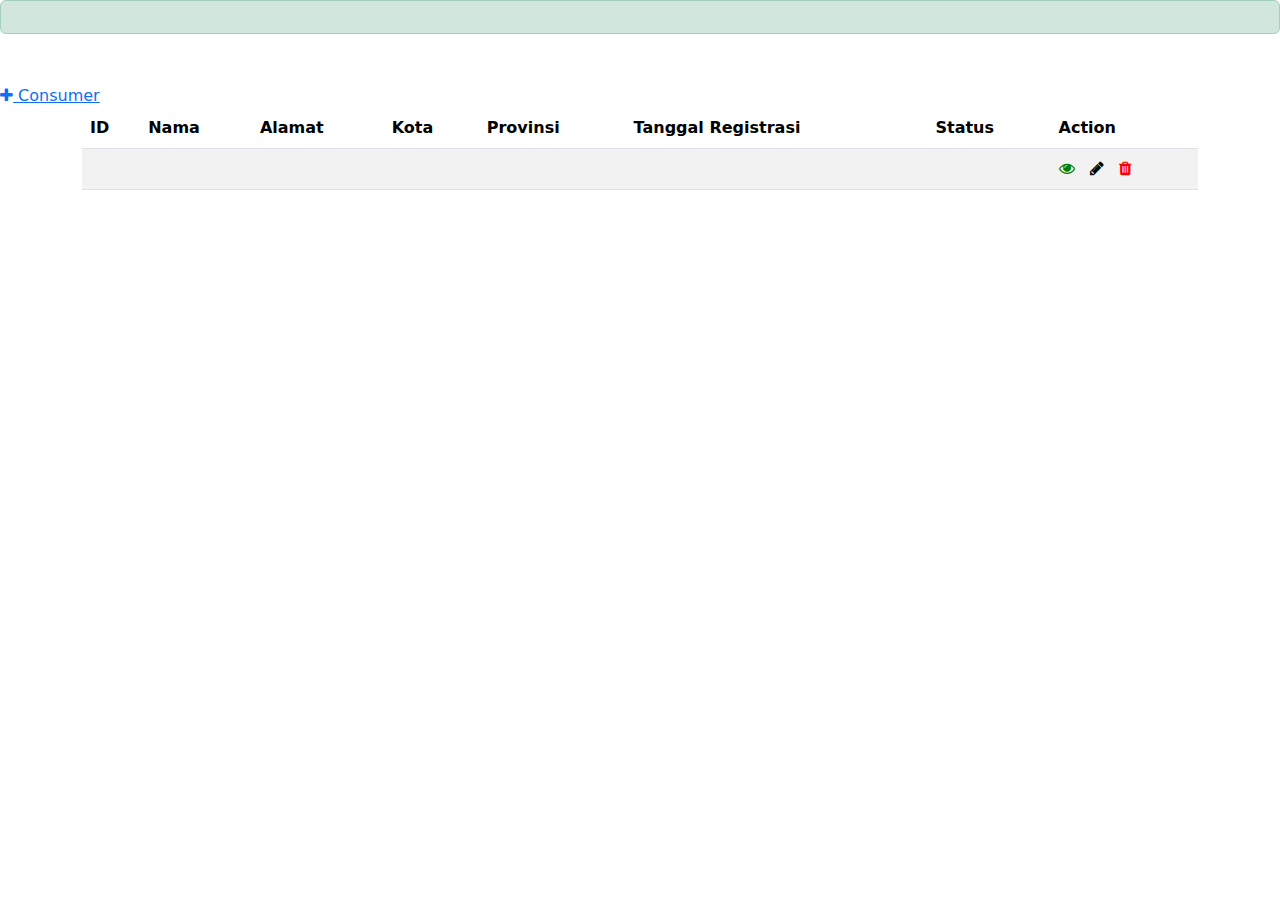
<file: client/src/main/resources/templates/index.html>
<!DOCTYPE html>
<html xmlns:th="http://www.thymeleaf.org" lang="en">
<head>
    <meta charset="UTF-8">
    <title>Consumer List</title>
    <link rel="stylesheet" href="https://cdnjs.cloudflare.com/ajax/libs/twitter-bootstrap/5.3.0/css/bootstrap.min.css">
    
    <link rel="stylesheet" href="https://cdn.datatables.net/1.13.7/css/dataTables.bootstrap5.min.css">
    <link rel="stylesheet" href="https://cdn.datatables.net/1.11.7/css/jquery.dataTables.min.css">
    <link rel="stylesheet" href="https://cdnjs.cloudflare.com/ajax/libs/font-awesome/4.7.0/css/font-awesome.css">
    <link rel="stylesheet" th:href="@{/styles/style.css}">
</head>
<body>
    <div th:replace="header"></div>

    <div th:if="${successMessage}">
        <div class="alert alert-success" th:text="${successMessage}"></div>
    </div>
    
    
    <div style="margin-top: 50px;">
        <a th:href="@{/consumer/add}" class="btns">
            <i class="fa fa-plus" aria-hidden="true"></i>
            Consumer
        </a>
    </div>

    <div class="container tables">

        <table id="consumerTable" class="table table-striped" style="width:100%">
            <thead>
                <tr>
                    <th>ID</th>
                    <th>Nama</th>
                    <th>Alamat</th>
                    <th>Kota</th>
                    <th>Provinsi</th>
                    <th>Tanggal Registrasi</th>
                    <th>Status</th>
                    <th>Action</th>
                </tr>
            </thead>
            <tbody>
                <tr th:each="consumer, iterStat : ${consumers}">
                    <td th:text="${iterStat.index + 1}"></td>
                    <td th:text="${consumer.nama}"></td>
                    <td th:text="${consumer.alamat}"></td>
                    <td th:text="${consumer.kota}"></td>
                    <td th:text="${consumer.provinsi}"></td>
                    <td th:text="${consumer.tglRegistrasi}"></td>
                    <td th:text="${consumer.status}"></td>
                    <td>
                        <a th:href="@{'/consumer/detail/' + ${consumer.id}}" title="Detail" style="margin-right: 10px; color: green;"><i class="fa fa-eye"></i></a>
                        <a th:href="@{'/consumer/edit/' + ${consumer.id}}" title="Edit" style="margin-right: 10px;"><i class="fa fa-pencil"></i></a>
                        <a th:href="@{'/consumer/delete/' + ${consumer.id}}" style="color: red;" title="Hapus"><i class="fa fa-trash"></i></a>
                    </td>                                       
                </tr>
            </tbody>
        </table>
    </div>
    <div th:replace="footer"></div>

    <script src="https://code.jquery.com/jquery-3.6.0.min.js"></script>
    <script src="https://cdn.datatables.net/1.13.7/js/jquery.dataTables.min.js"></script>
    <script src="https://cdn.datatables.net/1.13.7/js/dataTables.bootstrap5.min.js"></script>

    <!-- Inisialisasi DataTables -->
    <script>
        $(document).ready(function() {
            new DataTable('#consumerTable');
        });
    </script>
</body>
</html>
</file>
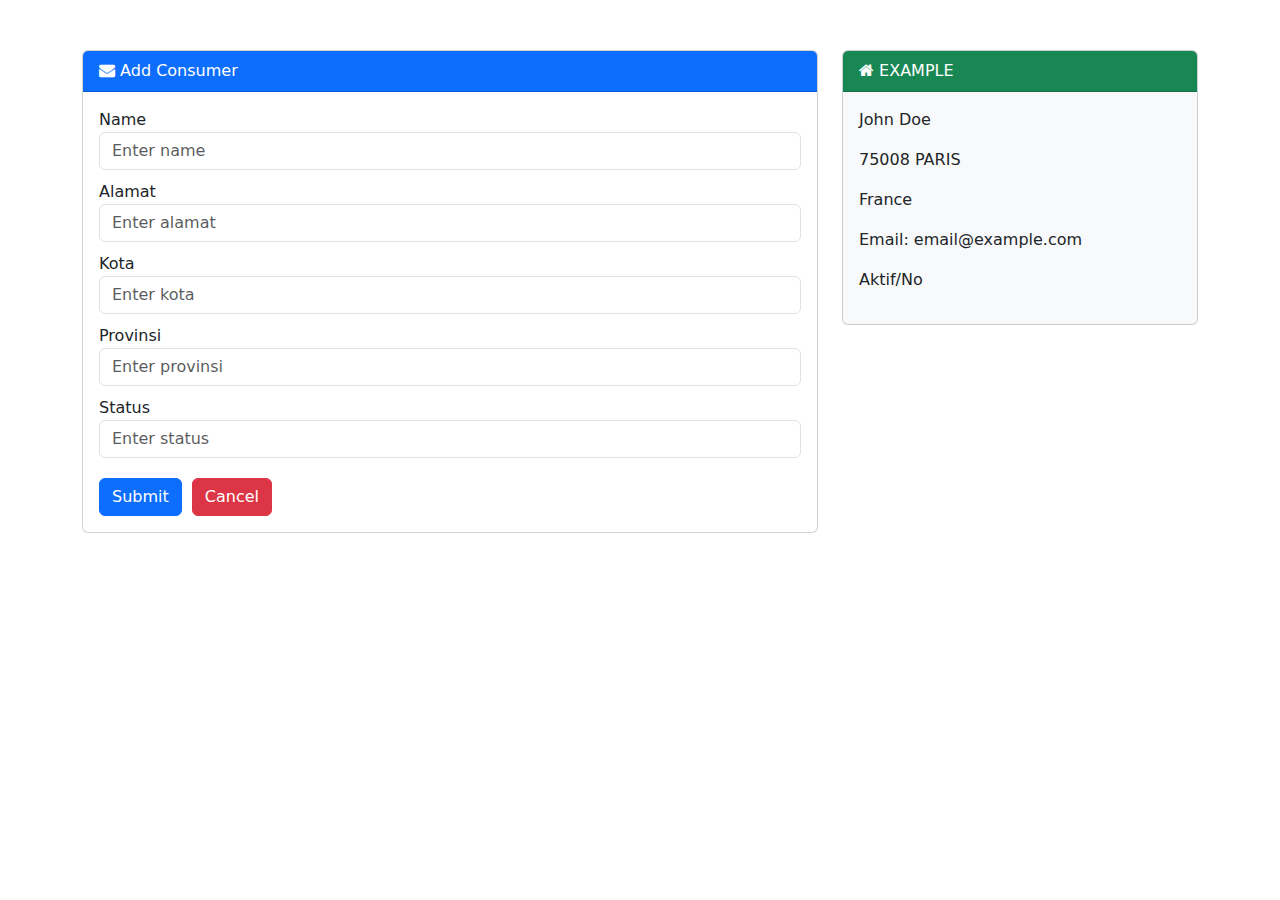
<file: client/src/main/resources/templates/add.html>
<!DOCTYPE html>
<html lang="en" xmlns:th="http://www.thymeleaf.org">
<head>
    <meta charset="UTF-8">
    <title>Add Contact</title>
    <link rel="stylesheet" href="https://cdnjs.cloudflare.com/ajax/libs/twitter-bootstrap/5.3.0/css/bootstrap.min.css">
    
    <link rel="stylesheet" href="https://cdn.datatables.net/1.13.7/css/dataTables.bootstrap5.min.css">
    <link rel="stylesheet" href="https://cdn.datatables.net/1.11.7/css/jquery.dataTables.min.css">
    <link rel="stylesheet" href="https://cdnjs.cloudflare.com/ajax/libs/font-awesome/4.7.0/css/font-awesome.css">
    <link rel="stylesheet" th:href="@{/styles/style.css}">
</head>
<body>
    <div th:replace="header"></div>

    <div class="container" style="margin-top: 50px;">
        <div class="row">
            <div class="col">
                <div class="card">
                    <div class="card-header bg-primary text-white"><i class="fa fa-envelope"></i> Add Consumer</div>
                    <div class="card-body">
                        <form th:action="@{/consumer/add-consumer}" th:object="${consumerDto}" method="post">
                            <div class="form-group" style="margin-bottom: 10px;">
                                <label for="name">Name</label>
                                <input type="text" class="form-control" id="name" th:field="*{nama}" placeholder="Enter name" required>
                            </div>
                            <div class="form-group" style="margin-bottom: 10px;">
                                <label for="alamat">Alamat</label>
                                <input type="text" class="form-control" id="alamat" th:field="*{alamat}" placeholder="Enter alamat" required>
                            </div>
                            <div class="form-group" style="margin-bottom: 10px;">
                                <label for="kota">Kota</label>
                                <input type="text" class="form-control" id="kota" th:field="*{kota}" placeholder="Enter kota" required>
                            </div>
                            <div class="form-group" style="margin-bottom: 10px;">
                                <label for="provinsi">Provinsi</label>
                                <input type="text" class="form-control" id="provinsi" th:field="*{provinsi}" placeholder="Enter provinsi" required>
                            </div>
                            <div class="form-group" style="margin-bottom: 20px;">
                                <label for="status">Status</label>
                                <input type="text" class="form-control" id="status" th:field="*{status}" placeholder="Enter status" required>
                            </div>
                            <div class="mx-auto" style="margin-top: 10px; display: flex;">
                                <button type="submit" class="btn btn-primary text-right">Submit</button>
                                <a th:href="@{/consumer}" class="btn btn-danger text-right" style="margin-left: 10px;">Cancel</a>
                            </div>
                        </form>
                        
                    
                    </div>
                </div>
            </div>
            <div class="col-12 col-sm-4">
                <div class="card bg-light mb-3">
                    <div class="card-header bg-success text-white text-uppercase"><i class="fa fa-home"></i> Example</div>
                    <div class="card-body">
                        <p>John Doe</p>
                        <p>75008 PARIS</p>
                        <p>France</p>
                        <p>Email: email@example.com</p>
                        <p>Aktif/No</p>
                    </div>
                </div>
            </div>
        </div>
    </div>

    <div th:replace="footer"></div>

    <script src="https://code.jquery.com/jquery-3.6.0.min.js"></script>
</body>
</html>
</file>
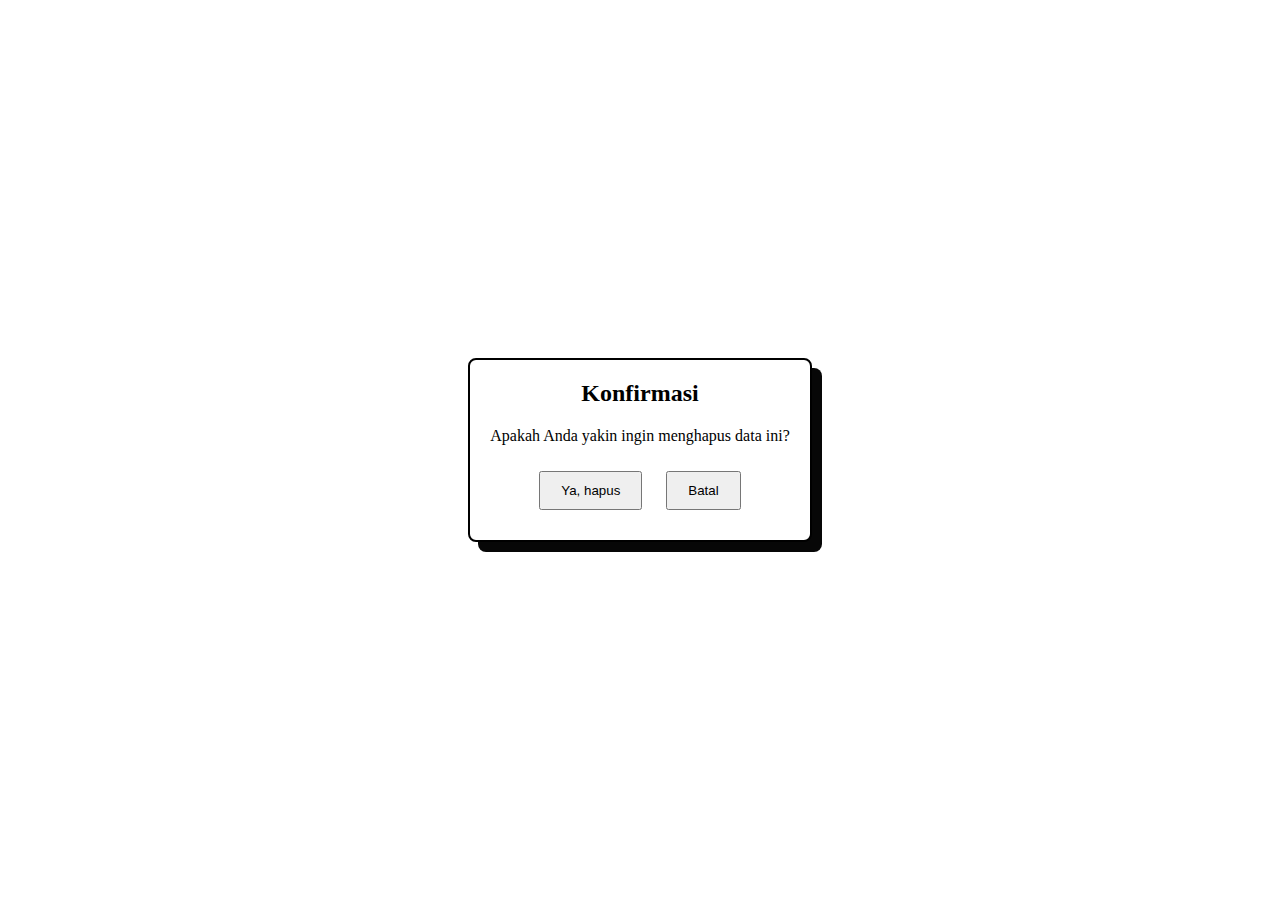
<file: client/src/main/resources/templates/delete.html>
<!DOCTYPE html>
<html lang="en" xmlns:th="http://www.thymeleaf.org">
<head>
    <meta charset="UTF-8">
    <title>Konfirmasi Hapus</title>
    <style>
        body {
            display: flex;
            align-items: center;
            justify-content: center;
            height: 100vh;
            margin: 0;
        }

        .confirmation-box {
            text-align: center;
            padding: 20px;
            background-color: #fff;
            border: 2px solid rgb(0, 0, 0);
            box-shadow: 10px 10px 0 0 rgba(0, 0, 0, 0.973);
            border-radius: 8px; 
        }

        .confirmation-box h2 {
            margin-top: 0;
        }

        .confirmation-box button {
            margin: 10px;
            padding: 10px 20px;
        }
    </style>
</head>
<body>
    <div class="confirmation-box">
        <h2>Konfirmasi</h2>
        <p>Apakah Anda yakin ingin menghapus data ini?</p>
        <button onclick="hapusData()">Ya, hapus</button>
        <button onclick="batal()">Batal</button>
    </div>

    <script>
        function hapusData() {
            window.location.href = "/consumer/delete/${consumerId}";
        }

        function batal() {
            history.back();
        }
    </script>
</body>
</html>
</file>
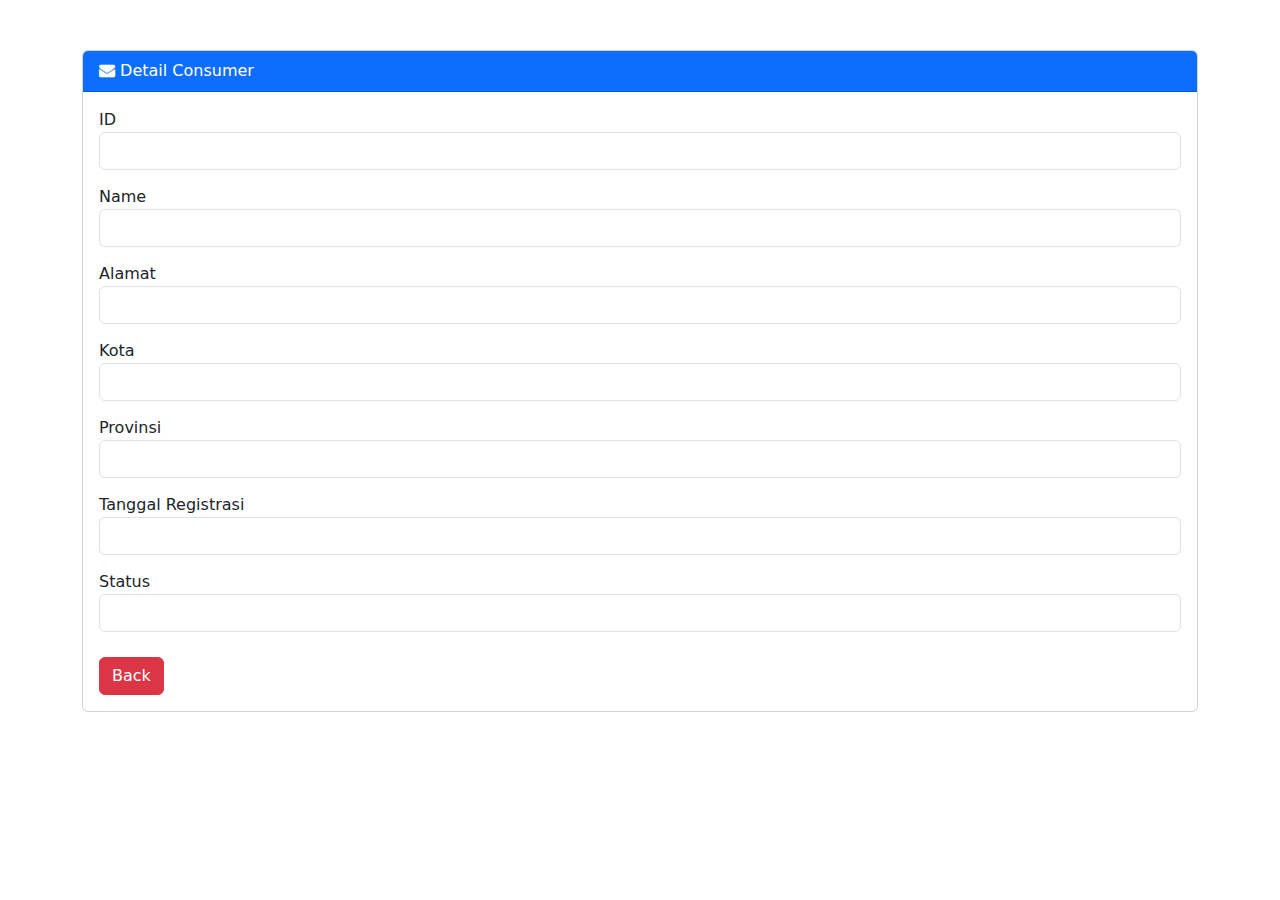
<file: client/src/main/resources/templates/detail.html>
<!DOCTYPE html>
<html lang="en" xmlns:th="http://www.thymeleaf.org">
<head>
    <meta charset="UTF-8">
    <title>Detail Consumer</title>
    <link rel="stylesheet" href="https://cdnjs.cloudflare.com/ajax/libs/twitter-bootstrap/5.3.0/css/bootstrap.min.css">
    
    <link rel="stylesheet" href="https://cdn.datatables.net/1.13.7/css/dataTables.bootstrap5.min.css">
    <link rel="stylesheet" href="https://cdn.datatables.net/1.11.7/css/jquery.dataTables.min.css">
    <link rel="stylesheet" href="https://cdnjs.cloudflare.com/ajax/libs/font-awesome/4.7.0/css/font-awesome.css">
    <link rel="stylesheet" th:href="@{/styles/style.css}">
</head>
<body>
    <div th:replace="header"></div>

    <div class="container" style="margin-top: 50px;">
      <div class="card">
          <div class="card-header bg-primary text-white"><i class="fa fa-envelope"></i> Detail Consumer</div>
          <div class="card-body">
              <div class="form-group" style="margin-bottom: 15px;">
                  <label for="id">ID</label>
                  <input type="text" class="form-control" id="id" th:value="${consumerDto.id}" readonly>
              </div>
              <div class="form-group" style="margin-bottom: 15px;">
                  <label for="name">Name</label>
                  <input type="text" class="form-control" id="name" th:value="${consumerDto.nama}" readonly>
              </div>
              <div class="form-group" style="margin-bottom: 15px;">
                  <label for="alamat">Alamat</label>
                  <input type="text" class="form-control" id="alamat" th:value="${consumerDto.alamat}" readonly>
              </div>
              <div class="form-group" style="margin-bottom: 15px;">
                  <label for="kota">Kota</label>
                  <input type="text" class="form-control" id="kota" th:value="${consumerDto.kota}" readonly>
              </div>
              <div class="form-group" style="margin-bottom: 15px;">
                  <label for="provinsi">Provinsi</label>
                  <input type="text" class="form-control" id="provinsi" th:value="${consumerDto.provinsi}" readonly>
              </div>
              <div class="form-group" style="margin-bottom: 15px;">
                  <label for="tglRegistrasi">Tanggal Registrasi</label>
                  <input type="text" class="form-control" id="tglRegistrasi" th:value="${consumerDto.tglRegistrasi}" readonly>
              </div>
              <div class="form-group" style="margin-bottom: 25px;">
                  <label for="status">Status</label>
                  <input type="text" class="form-control" id="status" th:value="${consumerDto.status}" readonly>
              </div>
              
              <a href="/consumer" class="btn btn-danger">Back</a>
          </div>
      </div>
  </div>
  

    <div th:replace="footer"></div>

    <script src="https://code.jquery.com/jquery-3.6.0.min.js"></script>
</body>
</html>
</file>
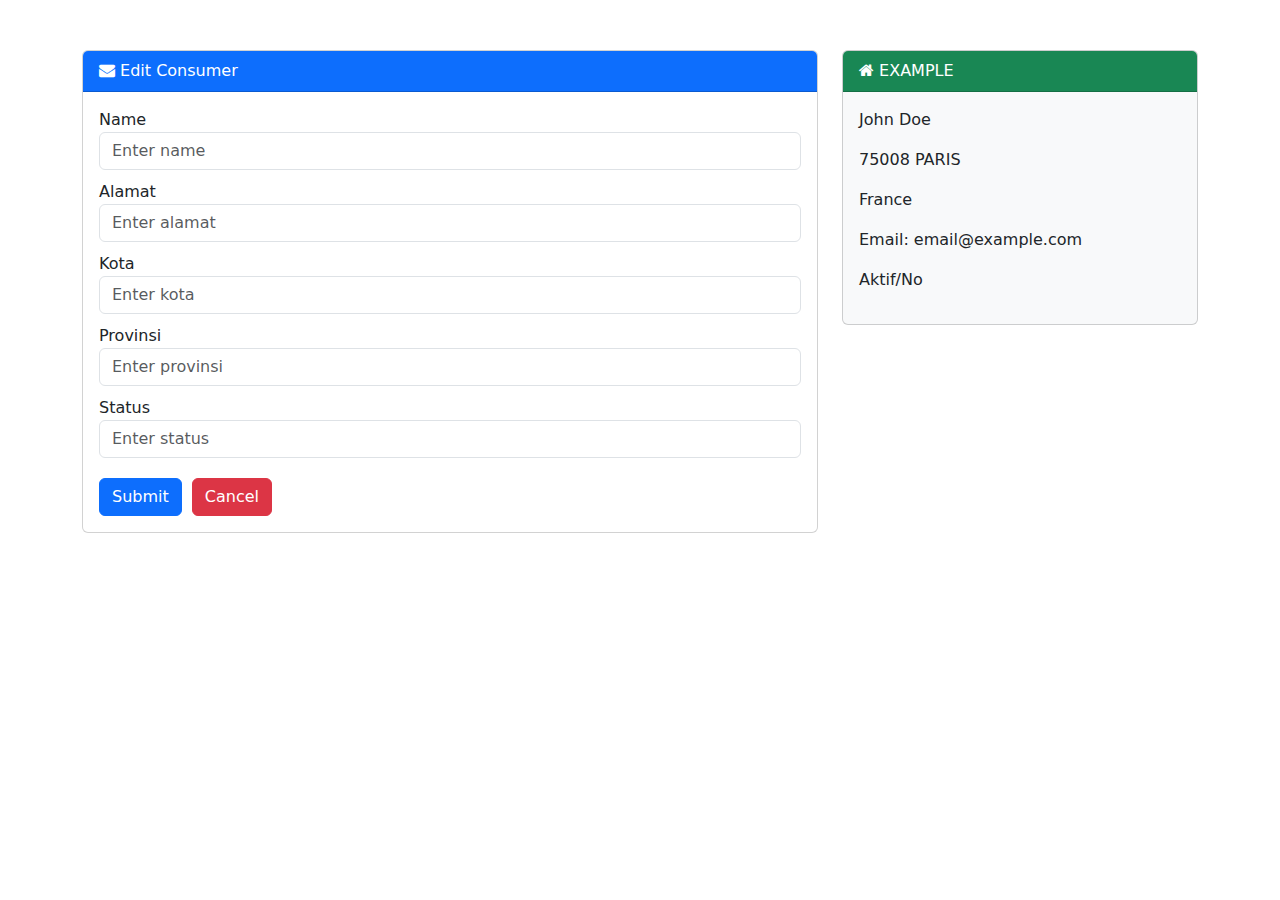
<file: client/src/main/resources/templates/edit.html>
<!DOCTYPE html>
<html lang="en" xmlns:th="http://www.thymeleaf.org">
<head>
    <meta charset="UTF-8">
    <title>Edit Contact</title>
    <link rel="stylesheet" href="https://cdnjs.cloudflare.com/ajax/libs/twitter-bootstrap/5.3.0/css/bootstrap.min.css">
    
    <link rel="stylesheet" href="https://cdn.datatables.net/1.13.7/css/dataTables.bootstrap5.min.css">
    <link rel="stylesheet" href="https://cdn.datatables.net/1.11.7/css/jquery.dataTables.min.css">
    <link rel="stylesheet" href="https://cdnjs.cloudflare.com/ajax/libs/font-awesome/4.7.0/css/font-awesome.css">
    <link rel="stylesheet" th:href="@{/styles/style.css}">
</head>
<body>
    <div th:replace="header"></div>

    <div class="container" style="margin-top: 50px;">
        <div class="row">
            <div class="col">
                <div class="card">
                    <div class="card-header bg-primary text-white"><i class="fa fa-envelope"></i> Edit Consumer</div>
                    <div class="card-body">
                        <form th:action="@{'/consumer/edit/' + ${consumerDto.id}}" th:object="${consumerDto}" method="post">
                            <div class="form-group" style="margin-bottom: 10px;">
                                <label for="name">Name</label>
                                <input type="text" class="form-control" id="name" th:field="*{nama}" placeholder="Enter name" required>
                            </div>
                            <div class="form-group" style="margin-bottom: 10px;">
                                <label for="alamat">Alamat</label>
                                <input type="text" class="form-control" id="alamat" th:field="*{alamat}" placeholder="Enter alamat" required>
                            </div>
                            <div class="form-group" style="margin-bottom: 10px;">
                                <label for="kota">Kota</label>
                                <input type="text" class="form-control" id="kota" th:field="*{kota}" placeholder="Enter kota" required>
                            </div>
                            <div class="form-group" style="margin-bottom: 10px;">
                                <label for="provinsi">Provinsi</label>
                                <input type="text" class="form-control" id="provinsi" th:field="*{provinsi}" placeholder="Enter provinsi" required>
                            </div>
                            <div class="form-group" style="margin-bottom: 20px;">
                                <label for="status">Status</label>
                                <input type="text" class="form-control" id="status" th:field="*{status}" placeholder="Enter status" required>
                            </div>
                            <div class="mx-auto" style="margin-top: 10px; display: flex;">
                                <button type="submit" class="btn btn-primary text-right">Submit</button>
                                <a th:href="@{/consumer}" class="btn btn-danger text-right" style="margin-left: 10px;">Cancel</a>
                            </div>
                        </form>
                        
                    
                    </div>
                </div>
            </div>
            <div class="col-12 col-sm-4">
                <div class="card bg-light mb-3">
                    <div class="card-header bg-success text-white text-uppercase"><i class="fa fa-home"></i> Example</div>
                    <div class="card-body">
                        <p>John Doe</p>
                        <p>75008 PARIS</p>
                        <p>France</p>
                        <p>Email: email@example.com</p>
                        <p>Aktif/No</p>
                    </div>
                </div>
            </div>
        </div>
    </div>

    <div th:replace="footer"></div>

    <script src="https://code.jquery.com/jquery-3.6.0.min.js"></script>
</body>
</html>
</file>
